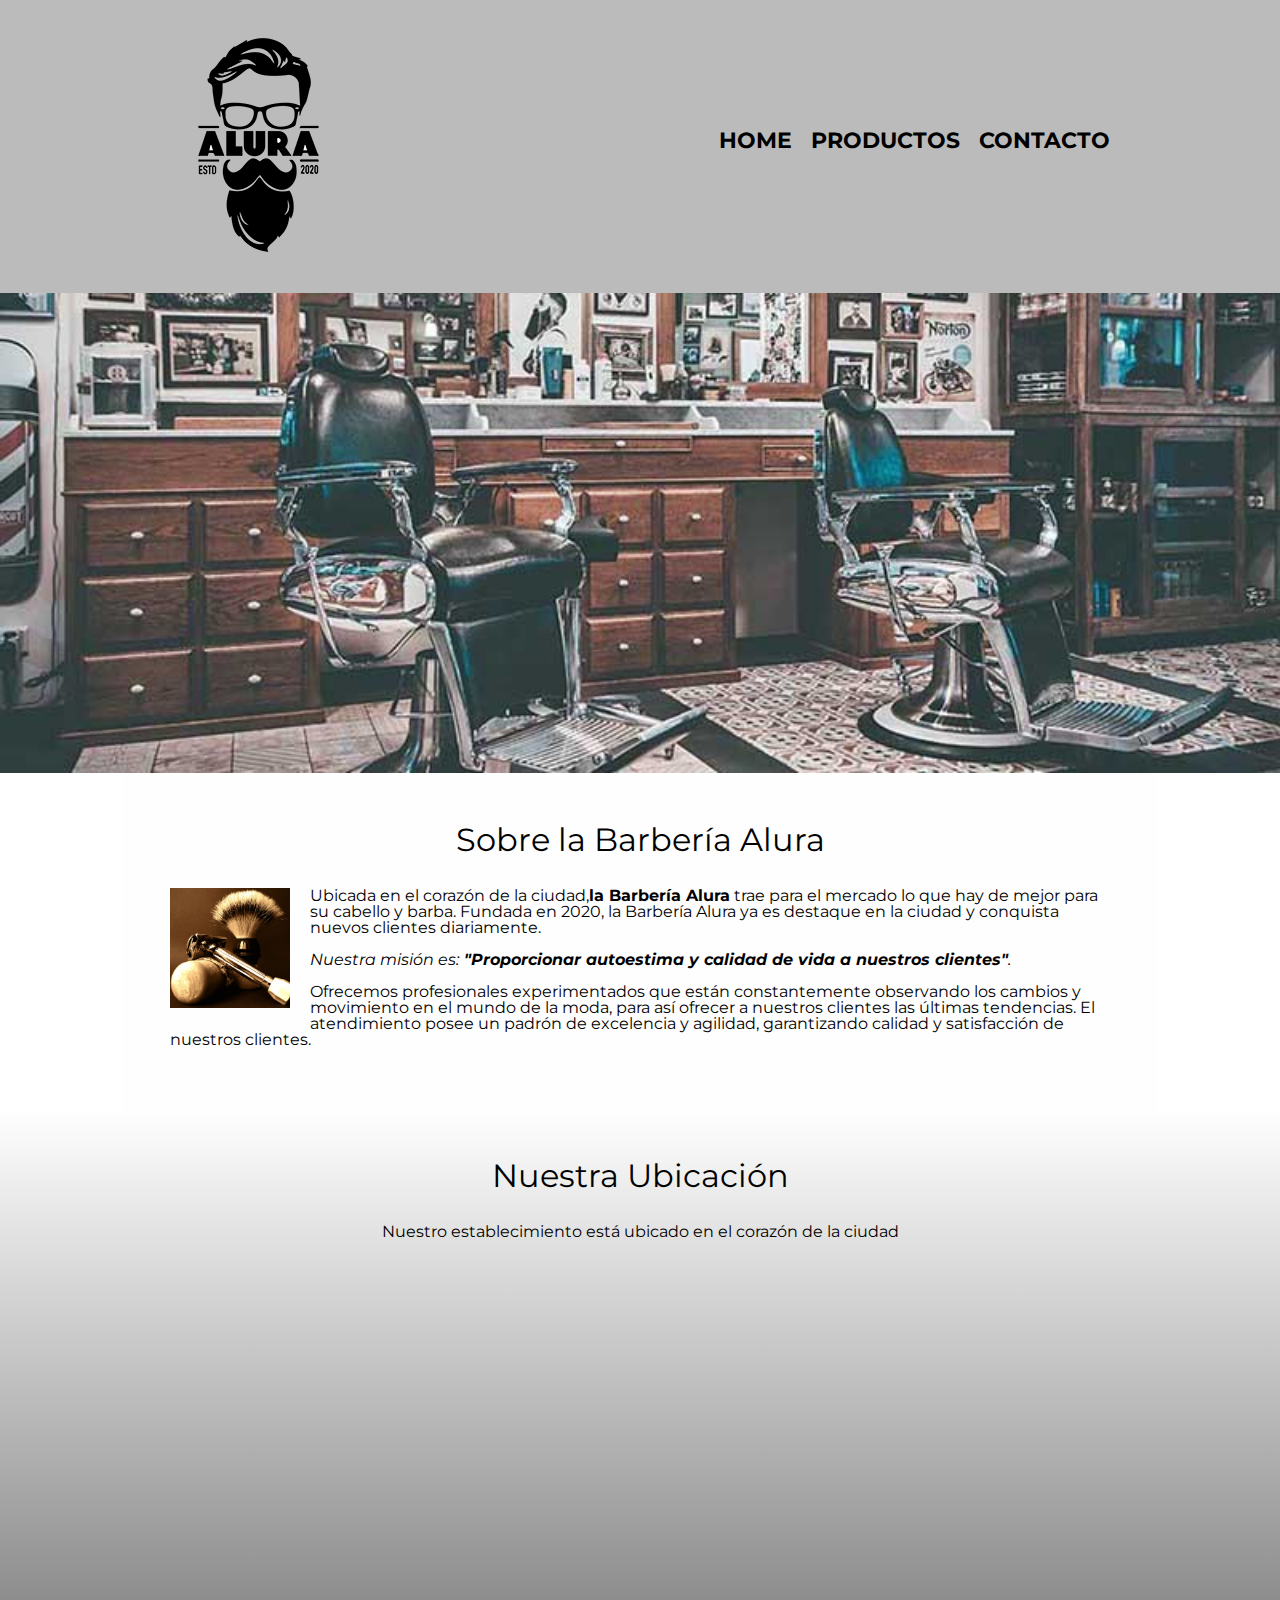
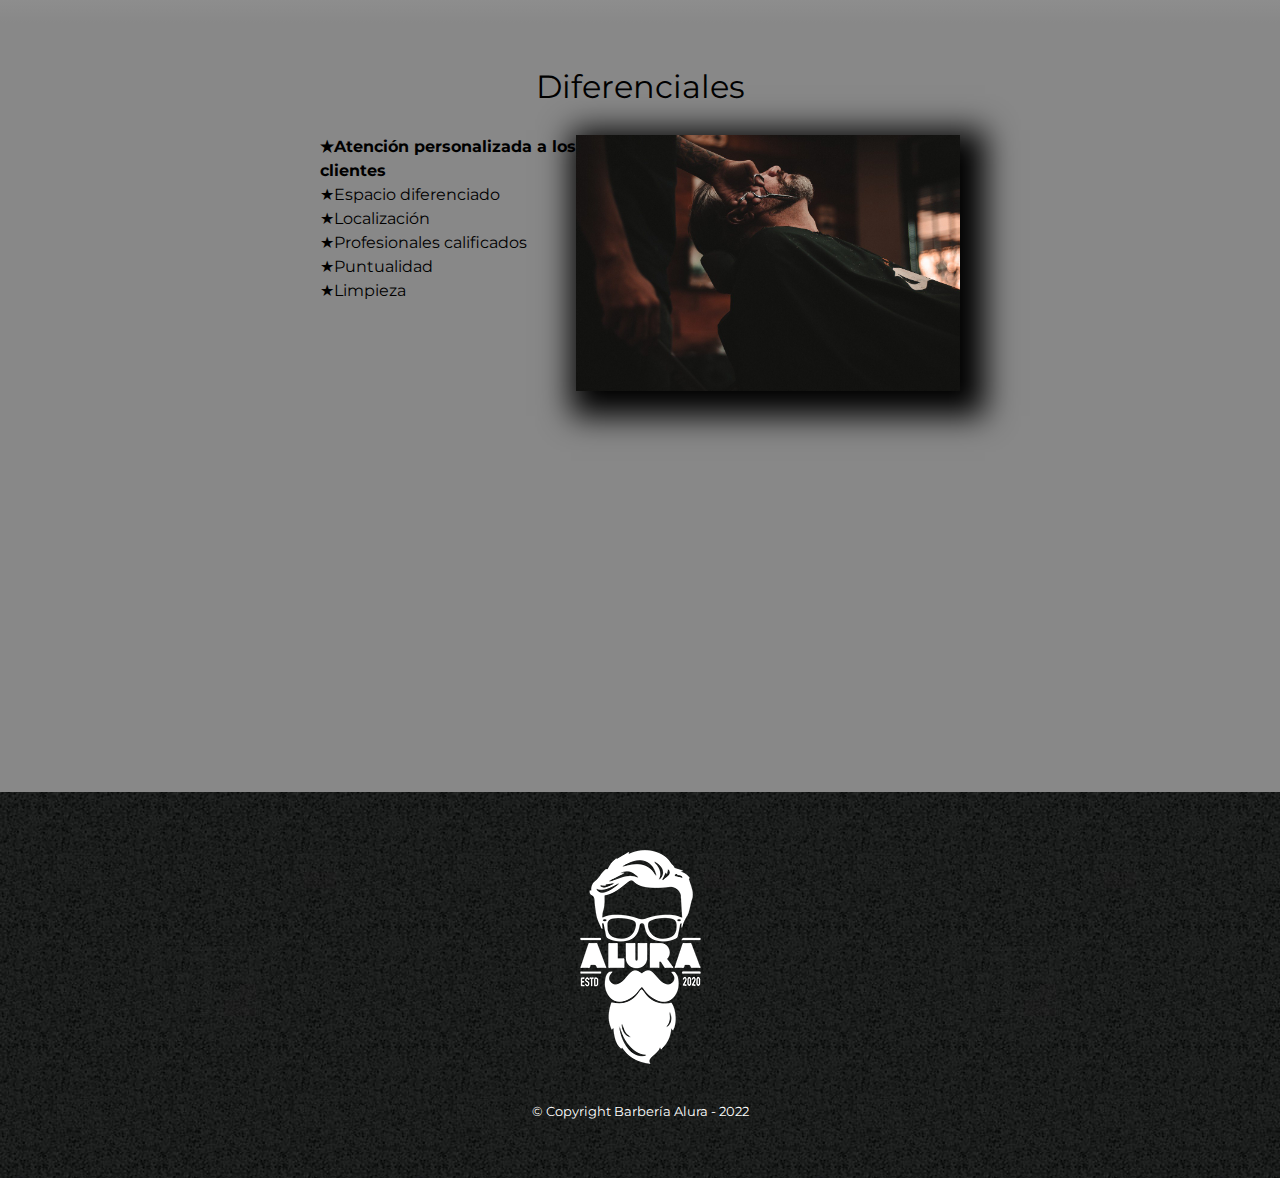
<file: index.html>
<!DOCTYPE html>
<html lang="es">
    <head>
        <meta charset="UTF-8">
        <meta name="viewport" content="width=device-width, initial-scale=1.0">
        <title>Barbería Alura</title>
        <link rel="stylesheet" href="reset.css">
        <link rel="stylesheet" href="style.css">
        <link rel="preconnect" href="https://fonts.googleapis.com">
        <link rel="preconnect" href="https://fonts.gstatic.com" crossorigin>
        <link href="https://fonts.googleapis.com/css2?family=Montserrat:wght@300&display=swap" rel="stylesheet">
    </head>
    <body>
        <header>
            <div class="caja">
                <h1><img src="img/logo.png" alt="logoBarberiaAlura"></h1>
                <nav>
                    <ul>
                        <li><a href="index.html">Home</a></li>
                        <li><a href="productos.html">Productos</a></li>
                        <li><a href="contacto.html">Contacto</a></li>
                    </ul>
                </nav>
            </div>
        </header>

        <img class="banner" src="img/banner.jpg" alt="banner">

        <main>     
            <section class="principal">
                <h2 class="titulo-principal">Sobre la Barbería Alura </h2>
                <img class="utensilios" src="img/utensilios.jpg" alt="Utensilios de un barbero">
                
                <p>Ubicada en el corazón de la ciudad,<strong>la Barbería Alura</strong> 
                trae para el mercado lo que hay de mejor para su cabello y barba. Fundada en
                2020, la Barbería Alura ya es destaque en la ciudad y conquista nuevos clientes
                diariamente.</p>
                
                <p id="mision"><em>Nuestra misión es:<strong> "Proporcionar autoestima y calidad de vida a
                nuestros clientes"</strong>.</em></p>
                
                <p>Ofrecemos profesionales experimentados que están
                constantemente observando los cambios y movimiento en el mundo de la moda, para
                así ofrecer a nuestros clientes las últimas tendencias. El atendimiento posee un
                padrón de excelencia y agilidad, garantizando calidad y satisfacción de nuestros
                clientes.</p>
            </section>            

            <section class="mapa">
                <h3 class="titulo-principal">Nuestra Ubicación</h3>
                <p>Nuestro establecimiento está ubicado en el corazón de la ciudad</p>
                <div class="mapa-contenido">
                    <iframe src="https://www.google.com/maps/embed?pb=!1m18!1m12!1m3!1d4348.27494813307!2d-46.637147612069505!3d-23.588231534675003!2m3!1f0!2f0!3f0!3m2!1i1024!2i768!4f13.1!3m3!1m2!1s0x94ce5a2b2ed7f3a1%3A0xab35da2f5ca62674!2sCaelum%20-%20Education%20and%20Innovation!5e0!3m2!1ses-419!2smx!4v1652596202328!5m2!1ses-419!2smx" width="100%" height="300" style="border:0;" allowfullscreen="" loading="lazy" referrerpolicy="no-referrer-when-downgrade"></iframe>
                </div>

            </section>
     
            <section class="diferenciales">
                <h3 class="titulo-principal">Diferenciales</h3>

                <div class="contenido-diferenciales">
                    <ul class="lista-diferenciales">
                        <li class="items">Atención personalizada a los clientes</li>
                        <li class="items">Espacio diferenciado</li>
                        <li class="items">Localización</li>
                        <li class="items">Profesionales calificados</li>
                        <li class="items">Puntualidad</li>
                        <li class="items">Limpieza</li>
                    </ul><img src="img/diferenciales.jpg" alt="diferenciales" class="imagen-diferenciales">
                </div>
         
                <div class="video">
                    <iframe width="100%" height="315" src="https://www.youtube.com/embed/wcVVXUV0YUY" title="YouTube video player" frameborder="0" allow="accelerometer; autoplay; clipboard-write; encrypted-media; gyroscope; picture-in-picture" allowfullscreen></iframe>
                </div>
            </section>
        </main>

       <footer>
            <img src="img/logo-blanco.png" alt="logo-blanco-BarberíaAlura">
            <p class="copyright">&copy; Copyright Barbería Alura - 2022</p>
        </footer>
        
    </body>
</html>
</file>
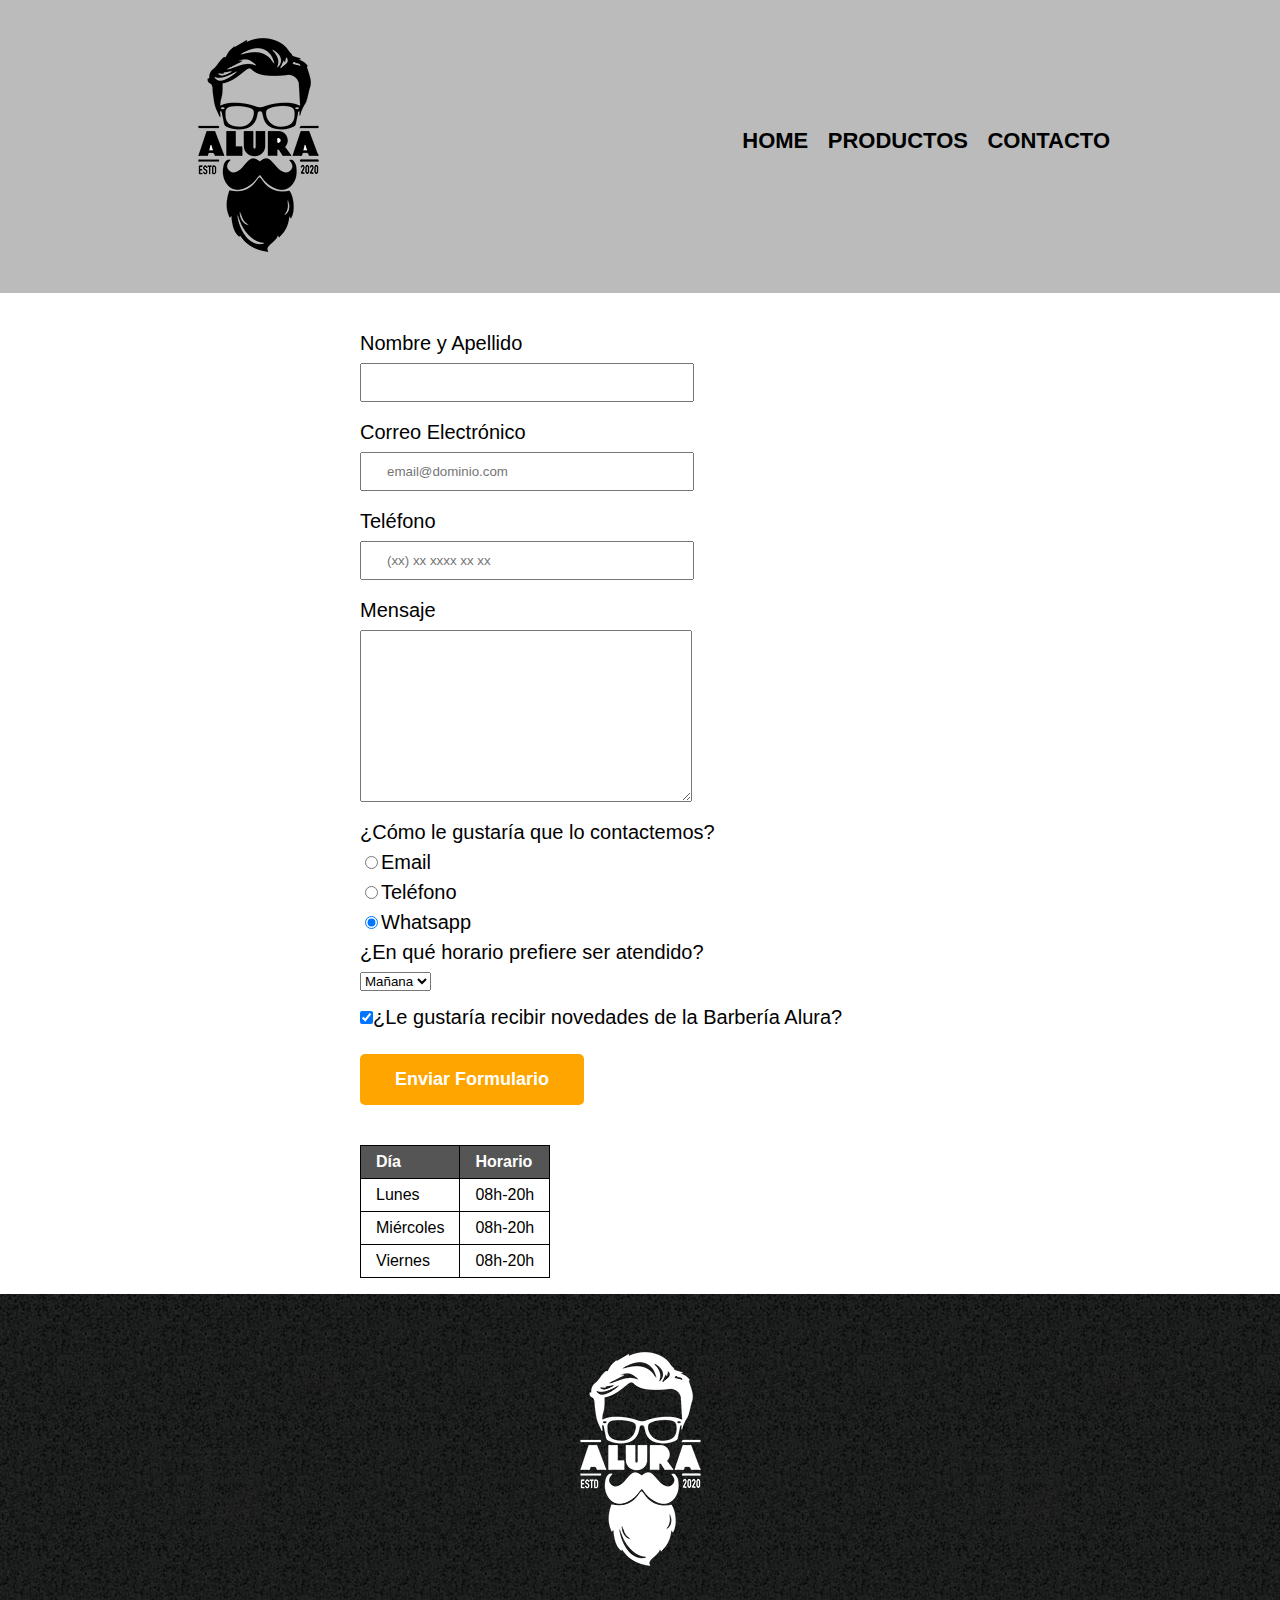
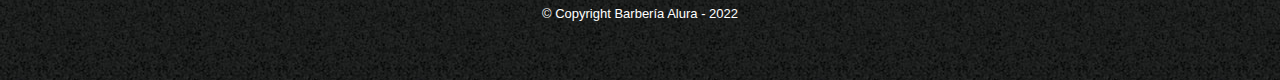
<file: contacto.html>
<!DOCTYPE html>
<html  lang="es">
    <head>
        <meta charset="UTF-8">
        <meta name="viewport" content="width=device-width, initial-scale=1.0">
        <title> Contacto - Barbería Alura</title>
        <link rel="stylesheet" href="reset.css">
        <link rel="stylesheet" href="style.css">
    </head>
    <body>
       <header>
           <div class="caja">
               <h1><img src="img/logo.png" alt="logoBarberiaAlura"></h1>
               <nav>
                   <ul>
                       <li><a href="index.html">Home</a></li>
                       <li><a href="productos.html">Productos</a></li>
                       <li><a href="contacto.html">Contacto</a></li>
                   </ul>
               </nav>
           </div>
       </header>
       <main class="main-form">
           <form>
               <label for="nombreApellido">Nombre y Apellido</label>
               <input type="text" id="nombreApellido" class="input-padron" required>
               <label for="correoElectronico">Correo Electrónico</label>
               <input type="text" id="correoElectronico" class="input-padron" required placeholder="email@dominio.com">
               <label for="telefono">Teléfono</label>
               <input type="text" id="telefono" class="input-padron" required placeholder="(xx) xx xxxx xx xx">
               <label for="mensaje">Mensaje</label>
               <textarea cols="57" rows="10" id="mensaje" class="input-padron" required></textarea>

               <fieldset>
                   <legend>¿Cómo le gustaría que lo contactemos?</legend>    
                   <label for="radio-email"><input type="radio" value="email" id="radio-email" name="contacto">Email</label>
                   <label for="radio-telefono"><input type="radio" value="telefono" id="radio-telefono" name="contacto">Teléfono</label>
                   <label for="radio-whatsapp"><input type="radio" value="Whatsapp" id="radio-whatsapp" name="contacto" checked>Whatsapp</label>
               </fieldset>
               <fieldset>
                   <legend>¿En qué horario prefiere ser atendido?</legend>
                   <select name="" id="">
                       <option value="">Mañana</option>
                       <option value="">Tarde</option>
                       <option value="">Noche</option>
                   </select>
               </fieldset>

               <label for=""><input type="checkbox" class="checkbox" checked>¿Le gustaría recibir novedades de la Barbería Alura?</label>

               <input type="submit" value="Enviar Formulario" class="enviar">
           </form>

           <table>
               <thead>
                   <tr>
                       <td>Día</td>
                       <td>Horario</td>
                   </tr>
               </thead>
               <tbody>
                   <tr>
                        <td>Lunes</td>
                        <td>08h-20h</td>
                    </tr>
                    <tr>
                        <td>Miércoles</td>
                        <td>08h-20h</td>
                    </tr>
                    <tr>
                        <td>Viernes</td>
                        <td>08h-20h</td>
                    </tr>
               </tbody>
           </table>
       </main>

       <footer>
            <img src="img/logo-blanco.png" alt="logo-blanco-BarberíaAlura">
            <p class="copyright">&copy; Copyright Barbería Alura - 2022</p>
        </footer>
 </body>
</html>
</file>
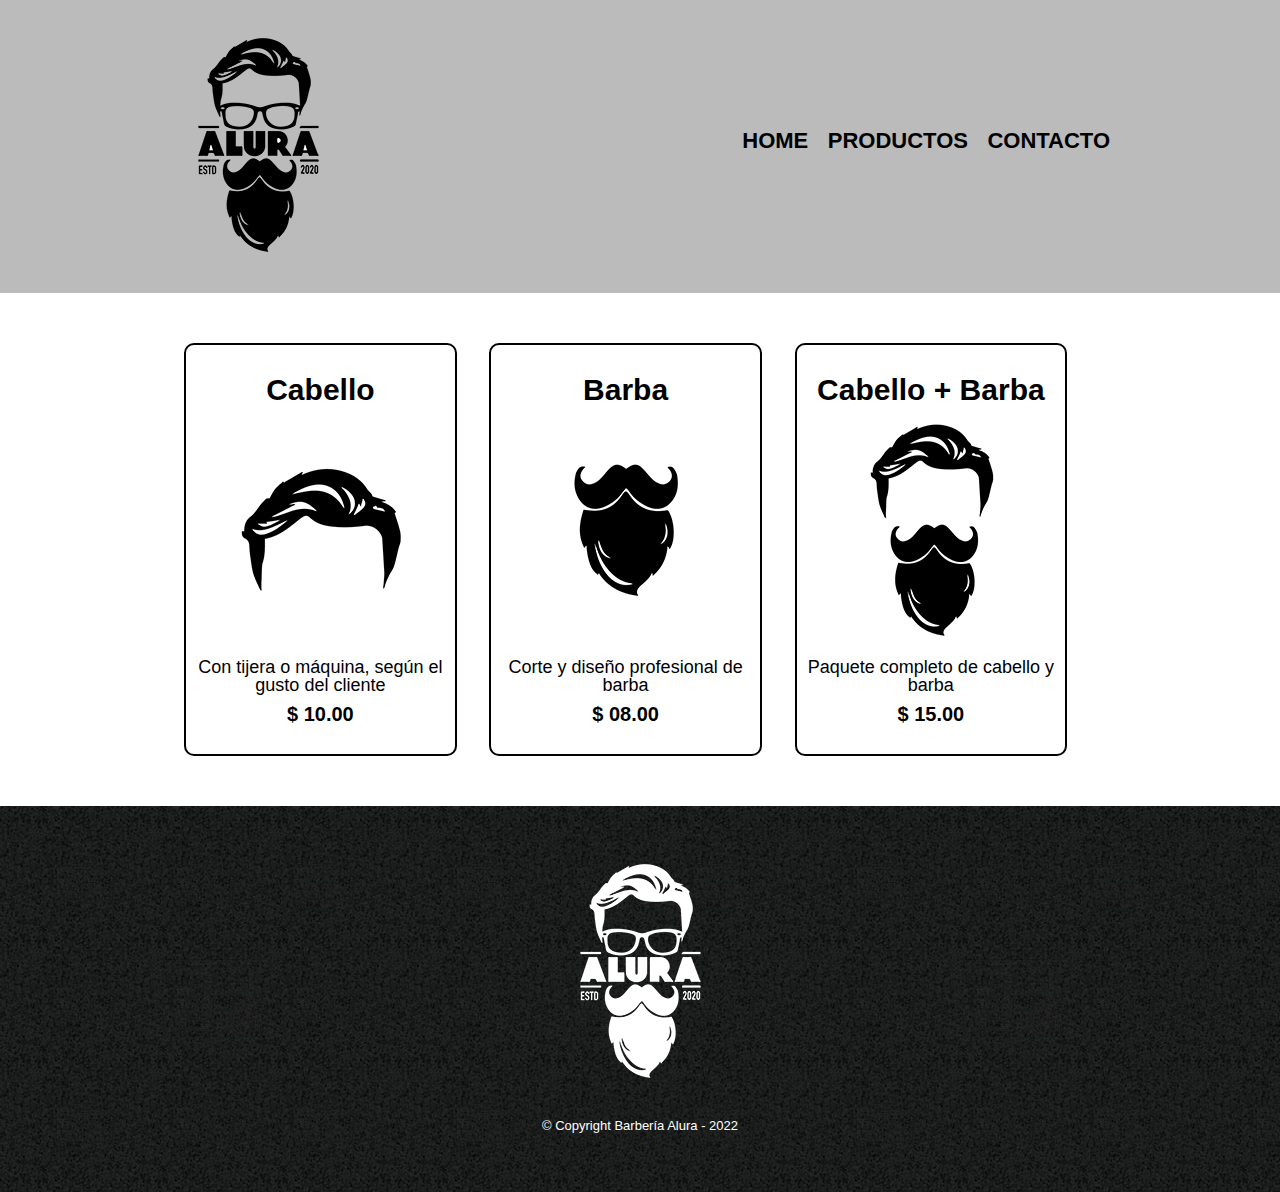
<file: productos.html>
<!DOCTYPE html>
<html  lang="es">
    <head>
        <meta charset="UTF-8">
        <meta name="viewport" content="width=device-width, initial-scale=1.0">
        <title> Productos - Barbería Alura</title>
        <link rel="stylesheet" href="reset.css">
        <link rel="stylesheet" href="style.css">
    </head>
    <body> 
       <header>
           <div class="caja">
               <h1><img src="img/logo.png" alt="logoBarberiaAlura"></h1>
               <nav>
                   <ul>
                       <li><a href="index.html">Home</a></li>
                       <li><a href="productos.html">Productos</a></li>
                       <li><a href="contacto.html">Contacto</a></li>
                   </ul>
               </nav>
           </div>
       </header>
       <main>
           <ul class="productos">
               <li class="cards">
                    <h2>Cabello</h2>
                    <img src="img/cabello.jpg" alt="cabello">
                    <p class="producto-descripcion">Con tijera o máquina, según el gusto del cliente</p>
                    <p class="producto-precio">$ 10.00</p>                 
                </li>
               <li class="cards">
                    <h2>Barba</h2>
                    <img src="img/barba.jpg" alt="barba">
                    <p class="producto-descripcion">Corte y diseño profesional de barba</p>
                    <p class="producto-precio">$ 08.00</p>
                </li>
               <li class="cards">
                    <h2>Cabello + Barba</h2>
                    <img src="img/cabello+barba.jpg" alt="cabello y barba">
                    <p class="producto-descripcion">Paquete completo de cabello y barba</p>
                    <p class="producto-precio">$ 15.00</p>
                </li>
           </ul>        
       </main>
       <footer>
           <img src="img/logo-blanco.png" alt="logo-blanco-BarberíaAlura">
           <p class="copyright">&copy; Copyright Barbería Alura - 2022</p>
       </footer>
    </body>
</html>
</file>
<file: style.css>
body{
    font-family: 'Montserrat', sans-serif;
}
header{
    background-color: #BBBBBB;
    padding: 20px 0;
}

.caja{
    width: 940px;
    position: relative;
    margin: 0 auto;
}

nav {
    position: absolute;
    top: 110px;
    right: 0;
}

nav li{
    display: inline;
    margin: 0 0 0 15px;
}

nav a{
    text-transform: uppercase;
    color: #000000;
    font-weight: bold;
    font-size: 22px;
    text-decoration: none;
}

nav a:hover{
    color: #c79c19;
    text-decoration: underline;
}

.productos{
    width: 940px;
    margin: 0 auto;
    padding: 50px;
}

.productos li{
    display: inline-block;
    text-align: center;
    width: 29%;
    vertical-align: top;
    margin: 0 1.5%;
    padding: 30px 10px;
    box-sizing: border-box;
    border: 2px solid #000000;
    border-radius: 10px;
}

.productos li:hover{
    border-color: #c79c19;
}

.productos li:active{
    border-color: #088c13;
}

.productos h2{
    font-size: 30px;
    font-weight: bold;
}

.productos li:hover h2{
    font-size: 33px;
}

.producto-descripcion{
    font-size: 18px;
}

.producto-precio{
    font-size: 20px;
    font-weight: bold;
    margin-top: 10px;
}

footer{
    text-align: center;
    background: url(img/bg.jpg);
    padding: 40px;
}

.copyright{
    color:#FFFFFF;
    font-size: 13px;
    margin:20px;
}

.main-form{
    width: 560px;
    margin: 1em auto;
}

form{
    margin: 40px 0;
}

form label, form legend{
    display: block;
    font-size: 20px;
    margin: 0 0 10px;
}

.input-padron{
    display: block;
    margin: 0 0 20px;
    padding: 10px 25px;
    width: 50%;
}

.checkbox{
    margin: 20px 0;
}

.enviar{
    width: 40%;
    padding: 15px 0;
    font-size: 18px;
    font-weight: bold;
    color: white;
    background-color: orange;
    border: none;
    border-radius: 5px;
    transition: 1s all;
    cursor: pointer;
}

.enviar:hover{
    background: darkorange;
    transform: scale(1.2);

}

table{
    margin: 40px, 40px;
}

thead{
    background: #555555;
    color: white;
    font-weight: bold;
}

td, th{
    border: 1px solid #000000;
    padding: 8px 15px;
}

/* aquí inicia el CSS para nuestra home */

.banner{
    width: 100%;
}

.principal{
    padding: 3em;
    background: #fefefe;
    width: 940px;
    margin: 0 auto;
}

.titulo-principal{
    text-align: center;
    font-size: 2em;
    margin: 0 0 1em;
    clear: left;
}

.principal p{
    margin: 0 0 1em;
}

.principal strong{
    font-weight: bold;
}

.principal em{
    font-style: italic;
}

.utensilios{
    width: 120px;
    float: left;
    margin: 0 20px 20px 0;
}

.mapa{
    padding: 3em 0;
    background: linear-gradient(#fefefe, #888888);
}

.mapa p{
    margin: 0 0 2em;
    text-align: center;
}

.mapa-contenido{
    width: 940px;
    margin: 0 auto;
}

.diferenciales{
    padding: 3em;
    background: #888888;
}

.contenido-diferenciales{
    width: 640px;
    margin: 0 auto;
}

.lista-diferenciales{
    width: 40%;
    display: inline-block;
    vertical-align: top;
}

.items{
    line-height: 1.5;
}

.items:first-child{
    font-weight: bold;
}

.items:before{
    content:"★"
}
/* .items:nth-child(3){
    font-weight: bold;
} */

.imagen-diferenciales{
    width: 60%;
    transition: 400ms;
    box-shadow: 10px 10px 30px 15px #000000;
}

.imagen-diferenciales:hover{
    opacity: 0.3;
}

.video{
    width: 560px;
    margin: 1em auto;
}

@media screen and (max-width:480px) {
    h1{
        text-align: center;
    }
   
    nav{
        position: static;
    }
    .caja, .principal, .mapa-contenido, .contenido-diferenciales, .video{
        width: auto;
    }
    .cards{
        width: 100%;
        display: block;
        margin-bottom: 20px;
    }
    .lista-diferenciales, .imagen-diferenciales{
        width: 100%;
    }
}
</file>
